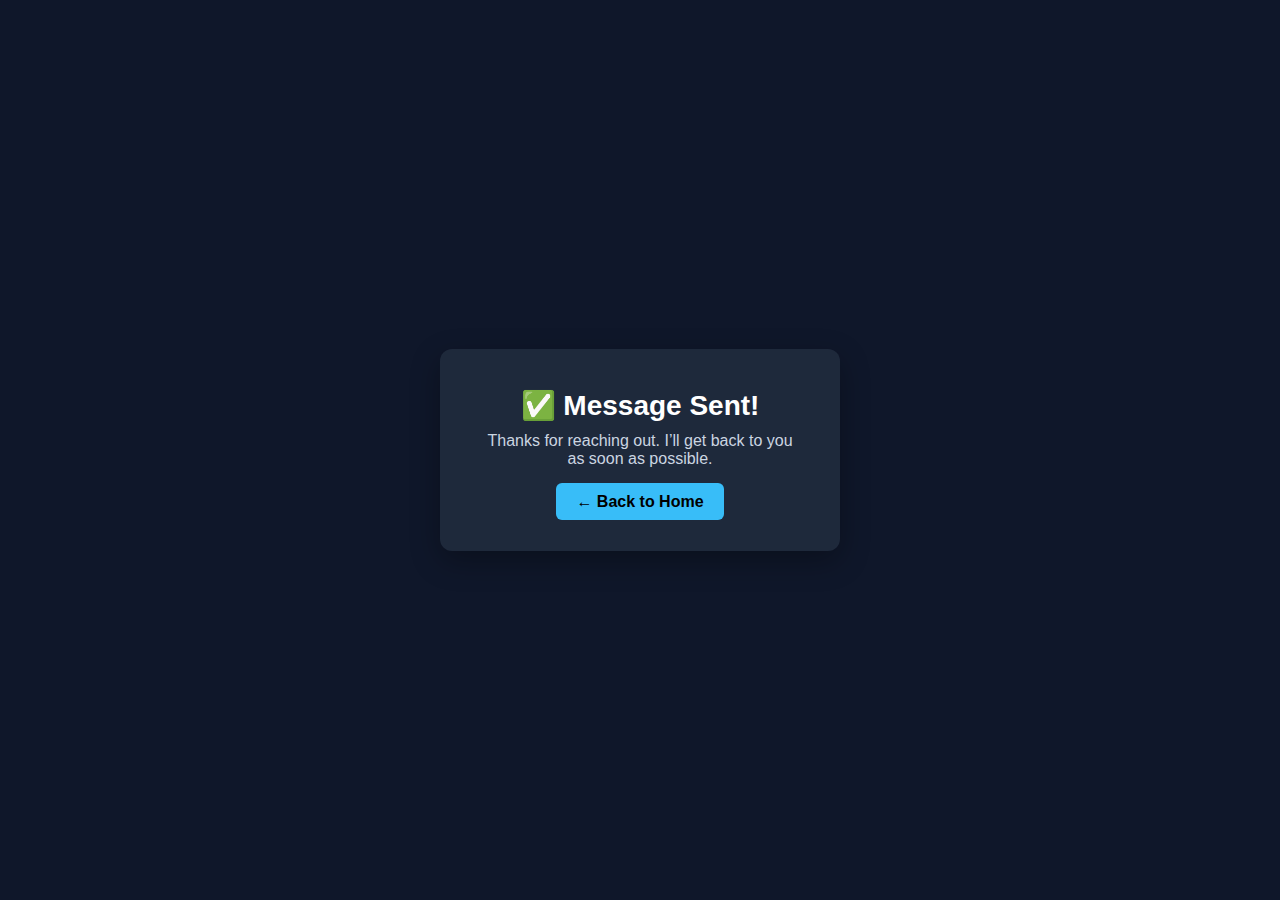
<file: thanks.html>
<!DOCTYPE html>
<html lang="en">
<head>
  <meta charset="UTF-8" />
  <meta name="viewport" content="width=device-width, initial-scale=1.0" />
  <title>Thank You | Yusuf Magaji</title>

  <style>
    * {
      margin: 0;
      padding: 0;
      box-sizing: border-box;
      font-family: Arial, Helvetica, sans-serif;
    }

    body {
      height: 100vh;
      display: flex;
      justify-content: center;
      align-items: center;
      background: #0f172a; /* dark navy */
      color: white;
      text-align: center;
    }

    .card {
      background: #1e293b;
      padding: 40px;
      border-radius: 12px;
      max-width: 400px;
      box-shadow: 0 10px 30px rgba(0,0,0,0.3);
    }

    h1 {
      font-size: 28px;
      margin-bottom: 10px;
    }

    p {
      margin-bottom: 25px;
      color: #cbd5e1;
    }

    a {
      text-decoration: none;
      background: #38bdf8;
      color: #000;
      padding: 10px 20px;
      border-radius: 6px;
      font-weight: bold;
      transition: 0.3s ease;
    }

    a:hover {
      opacity: 0.85;
    }
  </style>
</head>

<body>
  <div class="card">
    <h1>✅ Message Sent!</h1>
    <p>Thanks for reaching out.  
       I’ll get back to you as soon as possible.</p>

    <a href="index.html">← Back to Home</a>
  </div>
</body>
</html>
</file>
